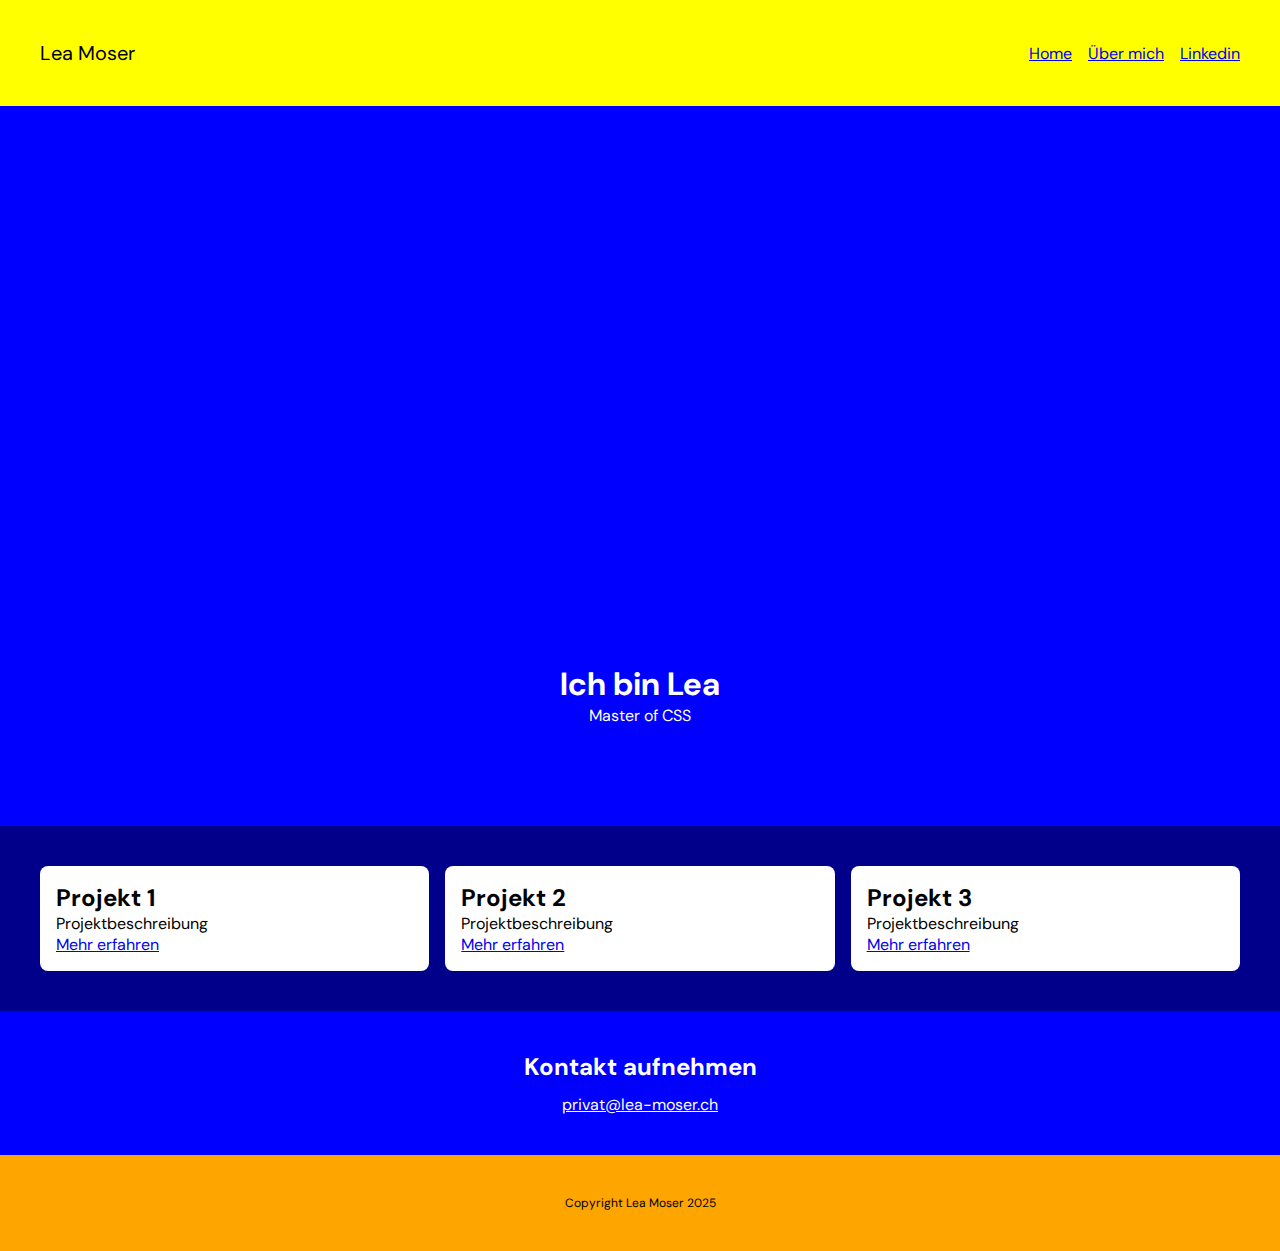
<file: version_html/index.html>
<!doctype html>
<html lang="de">
<head>
    <meta charset="UTF-8">
    <meta name="viewport" content="width=device-width, initial-scale=1.0">
    <meta http-equiv="X-UA-Compatible" content="ie=edge">
    <link rel="stylesheet" href="style.css">
    <title>Meine Webseite</title>
</head>
<body>
<header>
    <p>Lea Moser</p>
    <nav>
        <ul>
            <li>
                <a href="index.html">Home</a>
            </li>
            <li>
                <a href="ueber_mich.html">Über mich</a>
            </li>
            <li>
                <a href="#">Linkedin</a>
            </li>
        </ul>
    </nav>
</header>
<main>
    <section class="hero">
        <h1>Ich bin Lea</h1>
        <p>Master of CSS</p>
    </section>
    <section class="projects">
        <div class="project">
            <h2>Projekt 1</h2>
            <p>Projektbeschreibung</p>
            <a href="projekt_1.html">Mehr erfahren</a>
        </div>
        <div class="project">
            <h2>Projekt 2</h2>
            <p>Projektbeschreibung</p>
            <a href="#">Mehr erfahren</a>
        </div>
        <div class="project">
            <h2>Projekt 3</h2>
            <p>Projektbeschreibung</p>
            <a href="#">Mehr erfahren</a>
        </div>
    </section>
    <section class="contact">
        <h2>Kontakt aufnehmen</h2>
        <a href="mailto:privat@lea-moser.ch">privat@lea-moser.ch</a>
    </section>
</main>
<footer>
    <p>Copyright Lea Moser 2025</p>
</footer>
</body>
</html>
</file>
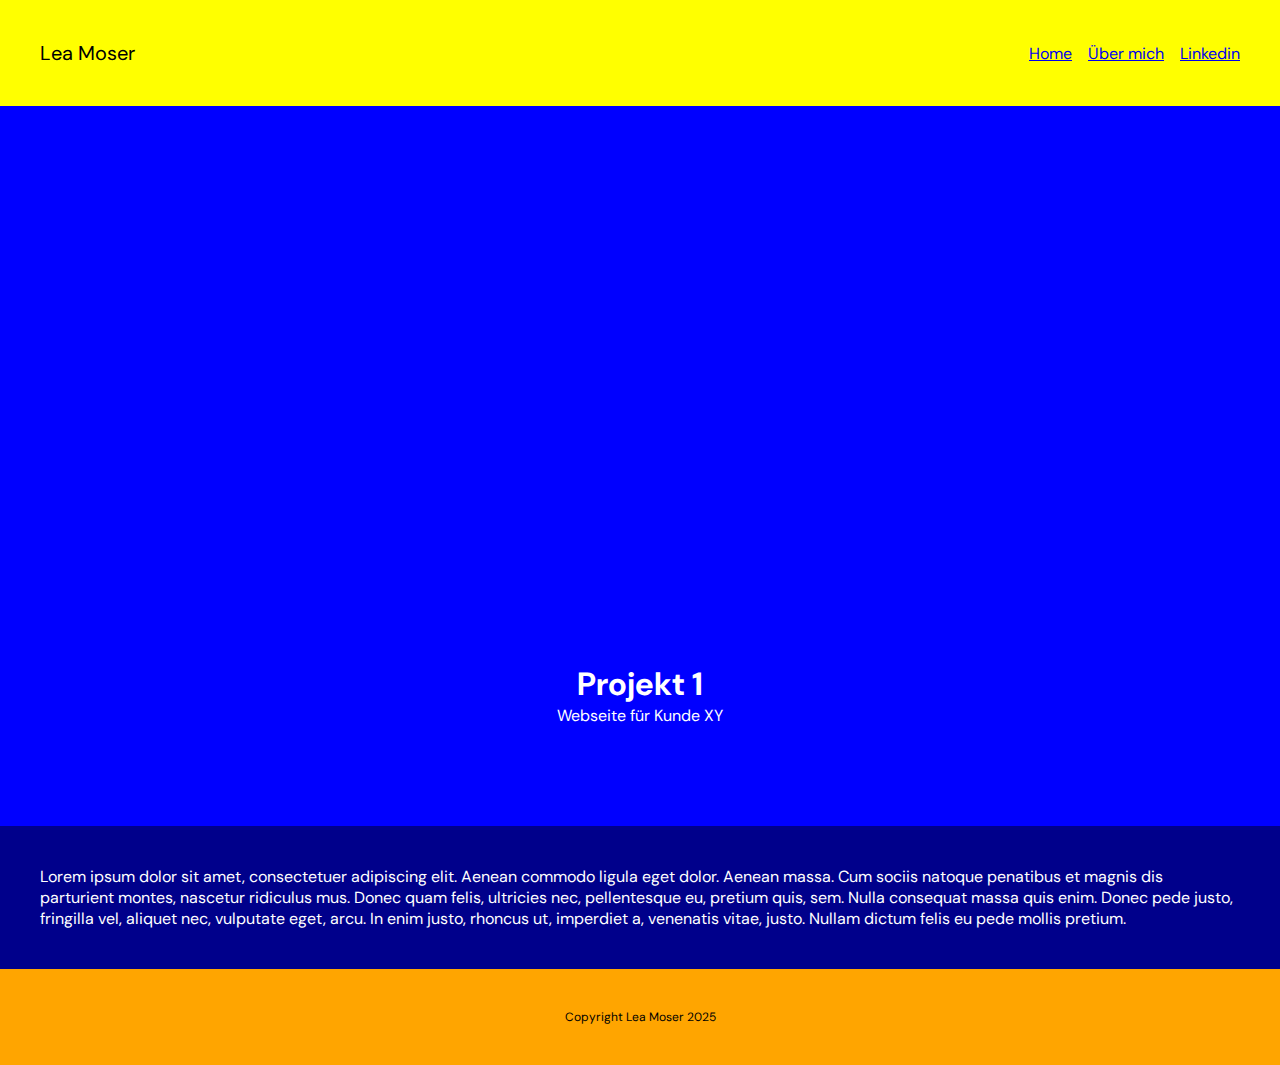
<file: version_html/projekt_1.html>
<!doctype html>
<html lang="de">
<head>
    <meta charset="UTF-8">
    <meta name="viewport" content="width=device-width, initial-scale=1.0">
    <meta http-equiv="X-UA-Compatible" content="ie=edge">
    <link rel="stylesheet" href="style.css">
    <title>Meine Webseite</title>
</head>
<body>
<header>
    <p>Lea Moser</p>
    <nav>
        <ul>
            <li>
                <a href="index.html">Home</a>
            </li>
            <li>
                <a href="ueber_mich.html">Über mich</a>
            </li>
            <li>
                <a href="#">Linkedin</a>
            </li>
        </ul>
    </nav>
</header>
<main>
    <section class="hero">
        <h1>Projekt 1</h1>
        <p>Webseite für Kunde XY</p>
    </section>
    <section class="content">
        <p>Lorem ipsum dolor sit amet, consectetuer adipiscing elit. Aenean commodo ligula eget dolor. Aenean massa. Cum sociis natoque penatibus et magnis dis parturient montes, nascetur ridiculus mus. Donec quam felis, ultricies nec, pellentesque eu, pretium quis, sem. Nulla consequat massa quis enim. Donec pede justo, fringilla vel, aliquet nec, vulputate eget, arcu. In enim justo, rhoncus ut, imperdiet a, venenatis vitae, justo. Nullam dictum felis eu pede mollis pretium. </p>
    </section>
</main>
<footer>
    <p>Copyright Lea Moser 2025</p>
</footer>
</body>
</html>
</file>
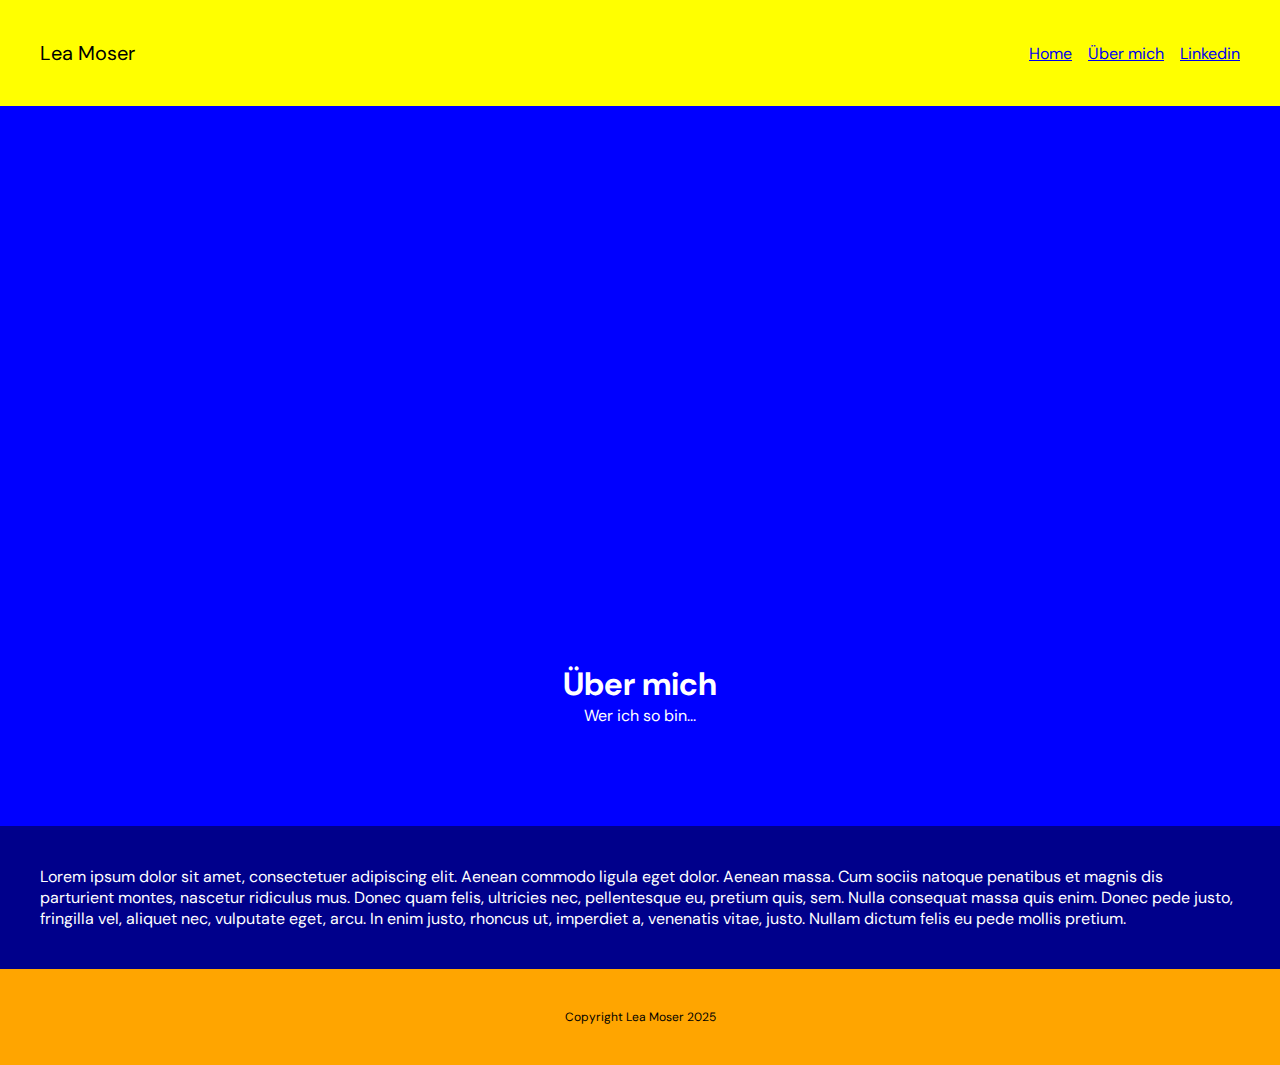
<file: version_html/ueber_mich.html>
<!doctype html>
<html lang="de">
<head>
    <meta charset="UTF-8">
    <meta name="viewport" content="width=device-width, initial-scale=1.0">
    <meta http-equiv="X-UA-Compatible" content="ie=edge">
    <link rel="stylesheet" href="style.css">
    <title>Meine Webseite</title>
</head>
<body>
<header>
    <p>Lea Moser</p>
    <nav>
        <ul>
            <li>
                <a href="index.html">Home</a>
            </li>
            <li>
                <a href="ueber_mich.html">Über mich</a>
            </li>
            <li>
                <a href="#">Linkedin</a>
            </li>
        </ul>
    </nav>
</header>
<main>
    <section class="hero">
        <h1>Über mich</h1>
        <p>Wer ich so bin...</p>
    </section>
    <section class="content">
        <p>Lorem ipsum dolor sit amet, consectetuer adipiscing elit. Aenean commodo ligula eget dolor. Aenean massa. Cum sociis natoque penatibus et magnis dis parturient montes, nascetur ridiculus mus. Donec quam felis, ultricies nec, pellentesque eu, pretium quis, sem. Nulla consequat massa quis enim. Donec pede justo, fringilla vel, aliquet nec, vulputate eget, arcu. In enim justo, rhoncus ut, imperdiet a, venenatis vitae, justo. Nullam dictum felis eu pede mollis pretium. </p>
    </section>
</main>
<footer>
    <p>Copyright Lea Moser 2025</p>
</footer>
</body>
</html>
</file>
<file: version_html/style.css>
@import url('https://fonts.googleapis.com/css2?family=DM+Sans:ital,opsz,wght@0,9..40,100..1000;1,9..40,100..1000&display=swap');
* {
    margin: 0 0;
    padding: 0 0;
    box-sizing: border-box;
    font-family: 'DM Sans', sans-serif;
}
html {
    scroll-behavior: smooth;
}
body {
    -webkit-font-smoothing: antialiased;
    -moz-osx-font-smoothing: grayscale;
}

/*header*/
header {
    width: 100%;
    padding: 40px;
    background-color: yellow;
    display: flex;
    align-items: center;
    justify-content: space-between;
    position: sticky;
    top: 0;
    p {
        font-size: 20px;
    }
    ul {
        display: flex;
        list-style-type: none;
        gap: 16px;
    }
}
/*main*/
main {
    width: 100%;
    section {
        padding: 40px;
        &.hero {
            height: 80vh;
            background-color: blue;
            color: white;
            display: flex;
            flex-direction: column;
            justify-content: flex-end;
            align-items: center;
            text-align: center;
            padding-bottom: 100px;
        }
        &.projects {
            background-color: darkblue;
            display: grid;
            grid-template-columns: repeat(3, 1fr);
            gap: 16px;
            .project {
                padding: 16px;
                background-color: white;
                border-radius: 8px;
            }
        }
        &.contact {
            background-color: blue;
            color: white;
            text-align: center;
            display: flex;
            flex-direction: column;
            justify-content: center;
            align-items: center;
            gap: 12px;
            a {
                color: white;
            }
        }
        &.content {
            background-color: darkblue;
            color: white;
        }
    }
}
/*footer*/
footer {
    width: 100%;
    background-color: orange;
    padding: 40px;
    text-align: center;
    p {
        font-size: 12px;
    }
}
</file>
